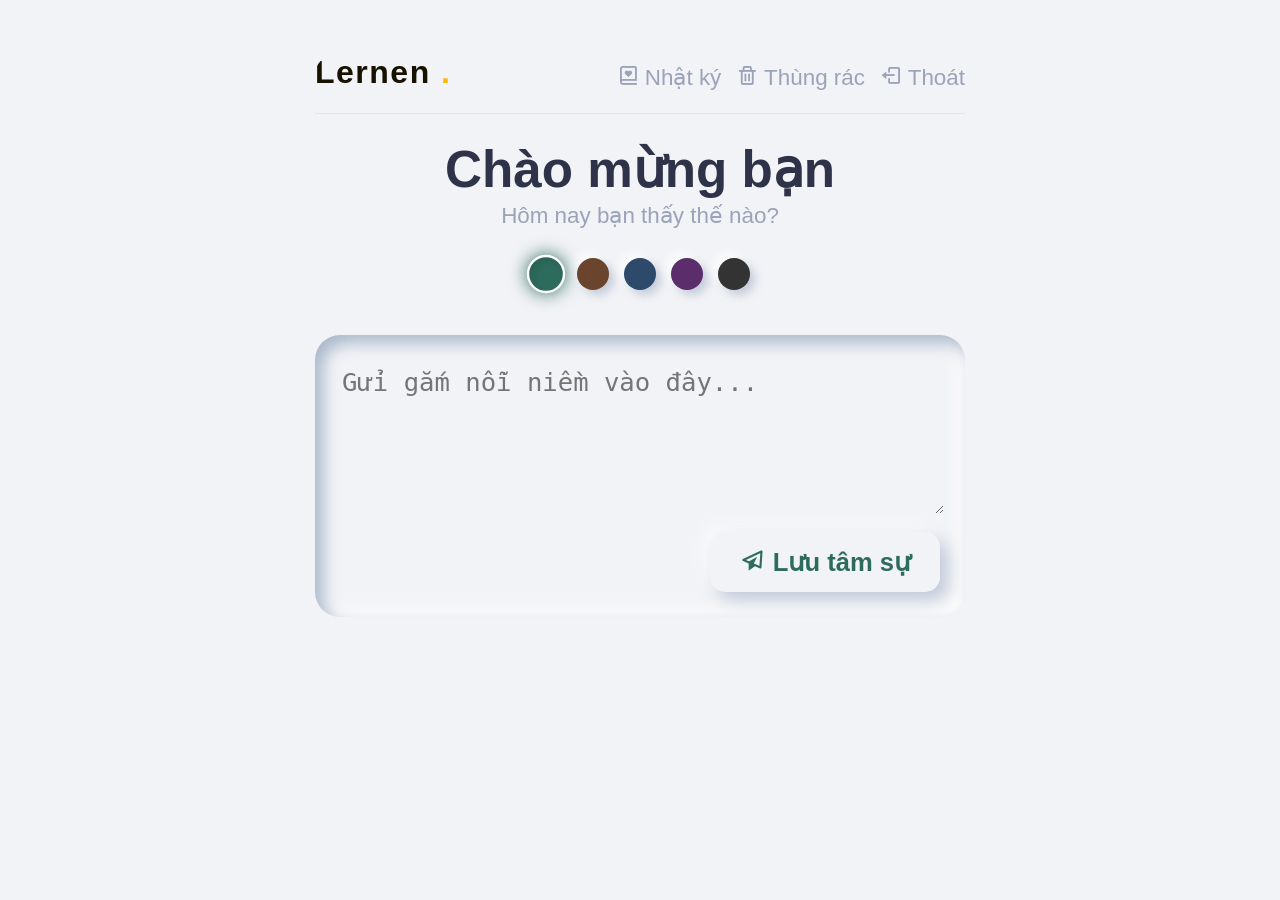
<file: diary.html>
<!doctype html>
<html lang="en">
  <head>
    <meta charset="UTF-8" />
    <meta name="viewport" content="width=device-width, initial-scale=1.0" />
    <link rel="stylesheet" href="./assets/libs/reset.css" />
    <link rel="stylesheet" href="./assets/libs/variables.css" />
    <link rel="stylesheet" href="./assets/css/styleDiary.css" />
    <link
      href="https://unpkg.com/boxicons@2.1.4/css/boxicons.min.css"
      rel="stylesheet"
    />
    <title>Diary - My Memory</title>
  </head>
  <body>
    <div class="diary__container">
      <nav class="diary__nav">
        <div class="nav__container">
          <div class="nav__logo">
            <svg
              width="140"
              height="40"
              style="border-radius: 30px"
              viewBox="0 0 140 40"
              xmlns="http://www.w3.org/2000/svg"
            >
              <text
                x="0"
                y="28"
                font-size="32"
                font-family="Poppins, sans-serif"
                font-weight="700"
                fill="#171100"
                letter-spacing="1.5"
              >
                Lernen
                <tspan fill="#FFB900">.</tspan>
              </text>
            </svg>
          </div>
          <ul class="nav__menu">
            <li>
              <a href="#"><i class="bx bx-book-heart"></i> Nhật ký</a>
            </li>
            <li>
              <a href="#"><i class="bx bx-trash"></i> Thùng rác</a>
            </li>
            <li>
              <a href="login.html"><i class="bx bx-log-out"></i> Thoát</a>
            </li>
          </ul>
        </div>
      </nav>
      <header class="diary__header">
        <h1 class="diary__title">Chào mừng bạn</h1>
        <p class="diary__subtitle">Hôm nay bạn thấy thế nào?</p>
      </header>

      <div class="theme-picker__options">
        <div
          class="theme-dot"
          data-color="45, 107, 92"
          style="background: #2d6b5c"
        ></div>
        <div
          class="theme-dot"
          data-color="107, 68, 45"
          style="background: #6b442d"
        ></div>
        <div
          class="theme-dot"
          data-color="45, 74, 107"
          style="background: #2d4a6b"
        ></div>
        <div
          class="theme-dot"
          data-color="92, 45, 107"
          style="background: #5c2d6b"
        ></div>
        <div
          class="theme-dot"
          data-color="51, 51, 51"
          style="background: #333333"
        ></div>
      </div>

      <div class="diary__input-area">
        <textarea
          id="diary-content"
          placeholder="Gửi gắm nỗi niềm vào đây..."
        ></textarea>
        <div class="diary__actions">
          <button class="diary__btn" id="save-btn">
            <i class="bx bx-paper-plane"></i> Lưu tâm sự
          </button>
        </div>
      </div>

      <div class="diary__list" id="diary-list"></div>
    </div>
    <div id="edit-modal" class="modal">
      <div class="modal__content">
        <h2 class="modal__title">Chỉnh sửa tâm sự</h2>
        <textarea id="edit-textarea"></textarea>
        <div class="modal__actions">
          <button class="modal__btn cancel" onclick="closeModal()">Hủy</button>
          <button class="modal__btn save" id="update-btn">Cập nhật</button>
        </div>
      </div>
    </div>

    <script src="./assets/js/diary.js"></script>
  </body>
</html>
</file>
<file: assets/libs/variables.css>
:root {
  /* --- MÀU CHỦ ĐẠO (TRÁI TIM CỦA HỆ THỐNG) --- */
  /* Mặc định là xanh rêu: 45, 107, 92 */
  --primary-rgb: 45, 107, 92;
  --primary-color: rgb(var(--primary-rgb));

  /* --- CÁC BIẾN SHADOW TỰ ĐỘNG ĐỔI THEO MÀU CHỦ ĐẠO --- */
  --shadow-primary-1: rgba(var(--primary-rgb), 0.4);
  --shadow-primary-2: rgba(var(--primary-rgb), 0.8);
  /* --- CÁC BIẾN MÀU CỐ ĐỊNH CHO ANIMATION RGB (GIỮ NGUYÊN NHƯ BẠN MUỐN) --- */
  --shadow-red-1: rgba(240, 4, 4, 0.8);
  --shadow-blue-1: rgba(19, 90, 255, 0.8);
  --shadow-purple-1: rgba(255, 10, 218, 0.8);
  --shadow-green-1: rgba(45, 107, 83, 0.4);
  --shadow-green-2: rgba(45, 107, 83, 1);
  /* --- HỆ THỐNG NEUMORPHISM (XÁM & TRẮNG) --- */
  --body-bg: #e6e9f2;
  --text-gray: #9ba3b9;
  --bg-color: #f2f3f6;
  --input-color: #000;
  --title-color: #2e3349;
  --shadow-grey-1: rgba(163, 177, 198, 0.9);
  --shadow-grey-2: rgba(163, 177, 198, 0.6);
  --shadow-grey-light-1: rgba(255, 255, 255, 0.9);
  --shadow-grey-light-2: rgba(255, 255, 255, 0.8);
  --shadow-grey-light-3: rgba(255, 255, 255, 0.5);
  --shadow-grey-light-4: rgba(255, 255, 255, 0.1);
  /* Shadow Dark */
  --shadow-dark-1: rgba(0, 0, 0, 0.6);
  --shadow-dark-2: rgba(0, 0, 0, 0.4);
  --shadow-dark-3: rgba(0, 0, 0, 0.08);
}

/* Animation nút Sign-in / Lưu tâm sự */
@keyframes animation_btn {
  0%   { box-shadow: 0 0 10px var(--shadow-primary-1); }
  25%  { box-shadow: 0 0 20px var(--shadow-red-1); }
  50%  { box-shadow: 0 0 20px var(--shadow-purple-1); } /* Thêm tím ở giữa */
  75%  { box-shadow: 0 0 20px var(--shadow-blue-1); }
  100% { box-shadow: 0 0 10px var(--shadow-primary-1); }
}
</file>
<file: assets/css/styleDiary.css>
/* Sử dụng các biến từ library/variables.css */

body {
  background-color: var(--bg-color);
  font-family: "Poppins", sans-serif;
  color: var(--text-main);
  display: flex;
  justify-content: center;
  min-height: 80vh;
  padding: 40px 20px;
  overflow-x: hidden;
}

.diary__container {
  width: 100%;
  max-width: 650px;
  display: flex;
  flex-direction: column;
  align-items: center;
  margin: 0 auto;
}
.diary__nav {
  width: 100%;
  margin-bottom: 30px;
  padding: 15px 0;
  border-bottom: 1px solid rgba(0, 0, 0, 0.05);
}
.diary__list {
  width: 100%;
  max-width: 650px;
  display: flex;
  flex-direction: column; /* Ép xếp hàng dọc từ trên xuống */
  gap: 25px; /* Khoảng cách giữa các bài viết */
  margin-top: 10px;
}
.nav__container {
  max-width: 650px;
  margin: 0 auto;
  display: flex;
  justify-content: space-between;
  align-items: center;
}
.nav__menu {
  display: flex;
  gap: 15px;
  list-style: none;
}
.nav__menu a {
  text-decoration: none;
  color: var(--text-gray);
  font-size: 1.4rem;
}
.nav__menu a:hover {
  color: var(--primary-color);
}

/* Header */
.diary__header {
  text-align: center;
  margin-bottom: 30px;
  display: flex;
  flex-direction: column;
  align-items: center;
  width: 100%;
}

.diary__title {
  font-size: 3.2rem;
  font-weight: 700;
  color: var(--title-color);
}

.diary__subtitle {
  font-size: 1.4rem;
  color: var(--text-gray);
  margin-top: 10px;
}

/* Theme Picker - Nơi bạn thực hành data-color */
.theme-picker {
  display: flex;
  flex-direction: column;
  align-items: center;
  margin-bottom: 30px;
}

.theme-picker__label {
  font-size: 1.2rem;
  color: var(--text-gray);
  text-transform: uppercase;
  letter-spacing: 1px;
  margin-bottom: 12px;
}

.theme-picker__options {
  display: flex;
  justify-content: center;
  margin-bottom: 35px;
  gap: 15px;
}

.theme-dot {
  width: 28px;
  margin-bottom: 10px;
  height: 28px;
  border-radius: 50%;
  border: 2px solid transparent;
  background-clip: content-box; /* Giúp màu nền không lấn ra phần border */
  cursor: pointer;
  /* Dùng bóng nổi Neumorphism của bạn */
  box-shadow:
    5px 5px 10px var(--shadow-grey-2),
    -5px -5px 10px var(--shadow-grey-light-2);
  transition: 0.3s cubic-bezier(0.175, 0.885, 0.32, 1.275);
}

.theme-dot:hover {
  transform: scale(1.15);
}
.theme-dot.active {
  transform: scale(1.2);
  box-shadow:
    inset 3px 3px 6px var(--shadow-dark-3),
    0 0 15px var(--primary-color);
  border: 2px solid white;
}

/* Input Area - Hiệu ứng lún xuống cực sâu */
.diary__input-area {
  background: var(--bg-color);
  width: 100%;
  padding: 25px;
  border-radius: 25px;
  /* Kết hợp các biến shadow inset của bạn */
  box-shadow:
    inset 8px 8px 16px var(--shadow-grey-1),
    inset -8px -8px 16px var(--shadow-grey-light-2);
  margin-bottom: 40px;
  box-sizing: border-box;
}

#diary-content {
  width: 100%;
  min-height: 150px;
  background: transparent;
  border: none;
  outline: none;
  font-size: 1.6rem;
  color: var(--input-color);
  line-height: 1.6;
}

.diary__actions {
  display: flex;
  justify-content: flex-end;
  margin-top: 15px;
}

/* Tái sử dụng class .login__btn của bạn nhưng chỉnh lại xíu */
.diary__btn {
  padding: 15px 30px;
  border-radius: 15px;
  border: none;
  background-color: var(--bg-color);
  color: var(--primary-color);
  font-weight: 700;
  font-size: 1.6rem;
  cursor: pointer;
  box-shadow:
    8px 8px 16px var(--shadow-grey-2),
    -8px -8px 16px var(--shadow-grey-light-3);
  transition: 0.3s all ease;
}

.diary__btn:hover {
  /* Copy y hệt animation đổi màu RGB của bạn */
  animation: animation_btn 2s ease infinite;
  color: var(--bg-color);
  background-color: var(--primary-color);
}

.diary__btn:active {
  transform: scale(0.95);
  box-shadow:
    inset 4px 4px 8px var(--shadow-grey-2),
    inset -4px -4px 8px var(--shadow-grey-light-2);
}

/* List Posts - Thẻ nhật ký nổi lên mặt nước */
.diary__item {
  background: var(--bg-color);
  padding: 20px;
  border-radius: 20px;
  margin-bottom: 25px;
  box-shadow:
    12px 12px 24px var(--shadow-grey-2),
    -12px -12px 24px var(--shadow-grey-light-2);
  animation: fadeIn 0.5s ease forwards;
  display: flex;
  flex-direction: column;
  gap: 8px;
  transition: 0.3s;
  box-sizing: border-box;
}
/* Tùy chỉnh thanh cuộn bên trong thẻ nhật ký cho đẹp */
.diary__item::-webkit-scrollbar {
  width: 4px;
}
.diary__item::-webkit-scrollbar-thumb {
  background: var(--shadow-grey-2);
  border-radius: 10px;
}
.item__actions {
  display: flex;
  justify-content: flex-start;
  gap: 12px;
  margin-top: 15px;
  border-top: 1px solid rgba(0, 0, 0, 0.05);
  padding-top: 10px;
}
.action-btn {
  width: 25px;
  height: 25px;
  border-radius: 10px;
  border: none;
  background: var(--bg-color);
  color: var(--text-gray);
  cursor: pointer;
  display: flex;
  justify-content: center;
  align-items: center;
  /* Hiệu ứng Neumorphism mini */
  box-shadow:
    3px 3px 6px var(--shadow-grey-2),
    -3px -3px 6px var(--shadow-grey-light-2);
  transition: 0.3s all ease;
}
.action-btn:hover {
  color: var(--primary-color);
  transform: translateY(-2px);
  box-shadow: 6px 6px 12px var(--shadow-grey-2);
}
.action-btn i {
  font-size: 1.2rem;
}
.action-btn.view:hover {
  color: #0099ff;
}
.action-btn.edit:hover {
  color: #00ff6a;
}
.action-btn.delete:hover {
  color: #ff1900;
}

/* Khi bấm nút thì lún xuống */
.action-btn:active {
  box-shadow:
    inset 2px 2px 5px var(--shadow-grey-2),
    inset -2px -2px 5px var(--shadow-grey-light-2);
  transform: translateY(0);
}

@keyframes fadeIn {
  from {
    opacity: 0;
    transform: translateY(20px);
  }
  to {
    opacity: 1;
    transform: translateY(0);
  }
}
/* --- CSS CHO DẤU 3 CHẤM & NÚT (Bạn đã có, chỉ cần đảm bảo class đúng) --- */
.item__content {
  font-size: 1.5rem;
  line-height: 1.6;
  color: var(--text-main);
  /* margin-bottom: 15px; */
  display: -webkit-box;
  -webkit-line-clamp: 2;
  -webkit-box-orient: vertical;
  overflow: hidden;
  text-overflow: ellipsis;
}

/* --- CSS CHO MODAL CHỒNG LÊN MÀN HÌNH --- */
.modal {
  display: none; /* Ẩn đi khi chưa dùng */
  position: fixed;
  top: 0;
  left: 0;
  width: 100%;
  height: 100%;
  background: rgba(0, 0, 0, 0.4); /* Làm tối nền */
  backdrop-filter: blur(5px); /* Làm mờ nền sau */
  z-index: 1000;
  justify-content: center;
  align-items: center;
}

.modal.active {
  display: flex;
  /* justify-content: center;
  align-items: center; */
  animation: fadeIn 0.3s ease;
}

.modal__content {
  background: var(--bg-color);
  display: flex;
  flex-direction: column;
  align-items: center;
  width: 90%;
  max-width: 500px;
  padding: 30px;
  border-radius: 25px;
  box-shadow:
    20px 20px 60px var(--shadow-dark-2),
    -20px -20px 60px var(--shadow-grey-light-2);
}

.modal__title {
  font-size: 2rem;
  color: var(--primary-color);
  margin-bottom: 20px;
}

#edit-textarea {
  width: 100%;
  min-height: 150px;
  background: var(--bg-color);
  border-radius: 15px;
  border: none;
  padding: 15px;
  outline: none;
  box-shadow:
    inset 5px 5px 10px var(--shadow-grey-1),
    inset -5px -5px 10px var(--shadow-grey-light-2);
  font-size: 1.6rem;
  margin-bottom: 20px;
  resize: none;
}

.modal__actions {
  display: flex;
  justify-content: flex-end;
  gap: 15px;
  margin-top: 20px;
  width: 100%;
}

.modal__btn {
  padding: 10px 25px;
  border-radius: 12px;
  border: none;
  cursor: pointer;
  font-weight: 600;
  transition: 0.3s;
}
.modal__btn.cancel {
  background: #f0f0f0;
  color: #666;
}
.modal__btn.save {
  background: var(--primary-color, #2d6b5c);
  color: white;
  box-shadow: 0 4px 15px rgba(0, 0, 0, 0.1);
}
.modal__btn:hover {
  opacity: 0.8;
  transform: scale(1.05);
}
</file>
